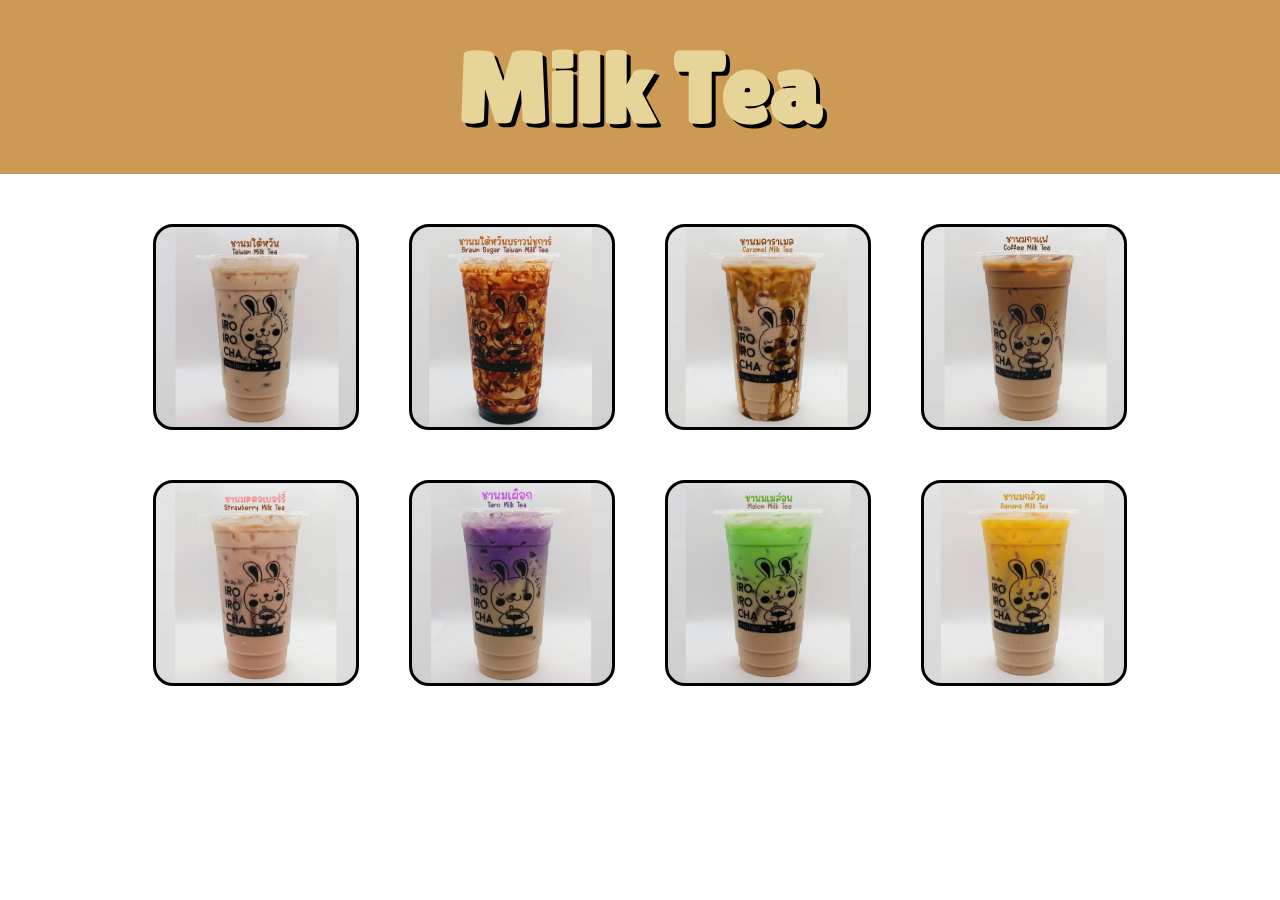
<file: my1stcategory.html>
<!DOCTYPE html>
<html lang="en">
<head>
    <meta charset="UTF-8">
    <meta name="viewport" content="width=device-width, initial-scale=1.0">
    <title>My 1st Category</title>
    <link rel="stylesheet" href="mystyle.css">
</head>
<body class="first-category">

    <h1 class="first-category-header">Milk Tea</h1>

    <div class="product1">
        <div class="taiwan-milk-tea"></div>
        <div class="taiwan-brownsugar"></div>
        <div class="caramel-milk-tea"></div>
        <div class="coffee-milk-tea"></div>
    </div>

    <div class="product2">
        <div class="strawberry-milk-tea"></div>
        <div class="taro-milk-tea"></div>
        <div class="melon-milk-tea"></div>
        <div class="banana-milk-tea"></div>
    </div>
    
</body>
</html>
</file>
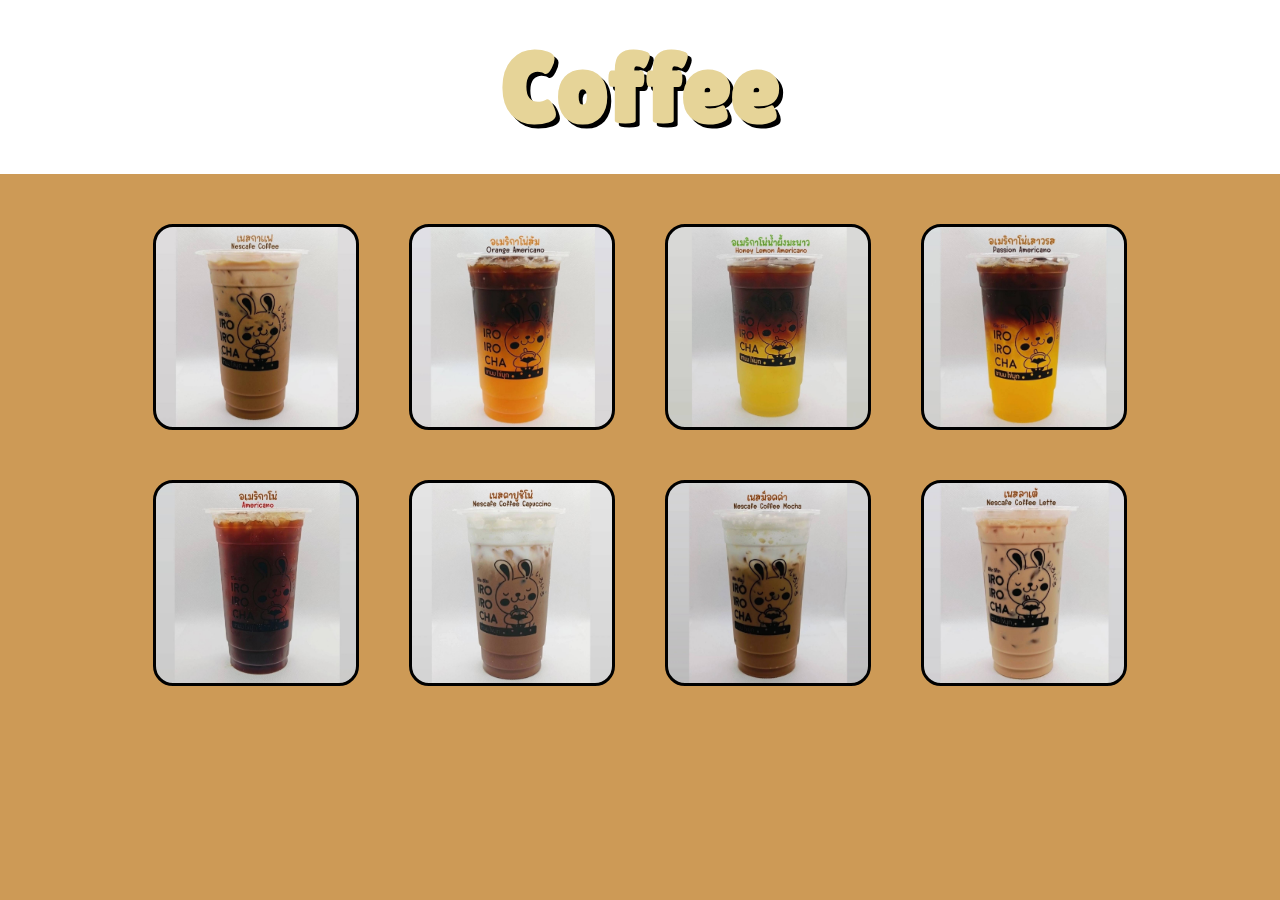
<file: my2ndcategory.html>
<!DOCTYPE html>
<html lang="en">
<head>
    <meta charset="UTF-8">
    <meta name="viewport" content="width=device-width, initial-scale=1.0">
    <title>My 2nd Catgory</title>
    <link rel="stylesheet" href="mystyle.css">
</head>
<body class="second-category">

    <h1 class="second-category-header">Coffee</h1>

    <div class="product1">
        <div class="nescafe-coffee"></div>
        <div class="orange-americano"></div>
        <div class="honey-lemon-americano"></div>
        <div class="passion-americano"></div>
    </div>

    <div class="product2">
        <div class="americano"></div>
        <div class="capuccino"></div>
        <div class="mocha"></div>
        <div class="latte"></div>
    </div>
    
</body>
</html>
</file>
<file: mystyle.css>
@import url('https://fonts.googleapis.com/css2?family=Lilita+One');
@import url('https://fonts.googleapis.com/css2?family=Moirai+One');
@import url('https://fonts.googleapis.com/css2?family=Cherry+Bomb+One');
@import url('https://fonts.googleapis.com/css2?family=Caveat+Brush');
@import url('https://fonts.googleapis.com/css2?family=Zain');
h1 {
    text-align: center;
    font-family: 'Lilita One';
    font-size: 50px;
}

nav {
    display: flex;
    justify-content: center;
    gap: 20px;
    background-color: #cd9a56;
    text-align: center;
    padding: 10px;
    color: white;
    height: 20px;
    font-family: 'Zain';
    font-size: 20px;
}

nav a:hover {
  transform: scale(1.05); 
  transition: 0.2s ease-in-out;
  color: bisque;
}


.header-background {
    background-image: url(resources/header-background.jpg);
    height: 550px;
    background-position: center;
    background-size: cover;
    background-repeat: no-repeat;
}

.text {
    text-align: center;
    position: relative;
    top: 25%; 
    font-family: 'Caveat Brush';
    font-size: 30px;
}

.text2 {
    text-align: center;
    position: relative;
    top: 25%; 
    font-family: 'Cherry Bomb One';
    font-size: 80px;
    text-shadow: 4px 4px 0 black;
    color: #9b6b43;
}

p {
    margin: 0px;
    line-height: 1;
}

.text3 {
    text-align: center;
    position: relative;
    top: 25%;
    margin: 10px;
    font-family: 'Zain';
    font-size: 20px;
}

#about-us {
    background-color: #cd9a56;
    min-height: 260px;
}

.header-about-us {
    text-align: center;
    padding-top: 50px;
    font-family: 'Caveat Brush';
    font-weight: bold;
    font-size: 50px;
    margin-bottom: 0px;
    color: white;
}

.about-us-text {
    text-align: center;
    padding: 50px;
    padding: 0px;
}

.about-us-info {
    font-size: 30px;
    margin: 20px;
    font-family: 'Zain';
    color: white;
}

#video {
    background-color: #cd9a56;
    text-align: center;
    min-height: 600px;
}

video {
    height: 500px;
}

#category-header {
    text-align: center;
    font-family: 'Lilita One';
    font-size: 50px;
    margin: 50px;
}

.milk-tea-title , .coffee-title {
    text-align: center;
    border: solid;
    border-radius: 20px;
    height: 200px;
    width: 200px;
    background-size: 200px;
    background-position: center;
    text-decoration: none;
    transition: transform 0.2s ease-in-out;
}

.milk-tea-title:hover , .coffee-title:hover {
    transform: scale(1.05);
    cursor: pointer;
}

a {
    color: inherit;
    text-decoration: none;
}

.milk-tea-title {
    background-image: url(resources/boba.png);

}

.coffee-title {
    background-image: url(resources/coffee.jpg);
}

.milk-tea-button {
    font-family: 'Lilita One';
    padding: 10px;
    font-size: 25px;
}

.category-item {
    display: flex;
    justify-content: center;
    gap: 50px;
}

img {
    width: 100px;
}

.coffee-button {
    font-family: 'Lilita One';
    padding: 10px;
    font-size: 25px;
}

.category-page {
    height: 400px;
}

.contact {
    background-color: #cd9a56;
    height: 130px;
}

#contact-title {
    text-align: center;
    font-family: 'Lilita One';
    font-size: 30px;
    padding: 20px;
}

.contact-info {
    display: flex;
    justify-content: center;
    gap: 20px;
    text-align: center;
    font-family: 'Zain';
    font-size: 20px;
}

span {
    font-weight: bold;
}


/* my first category page */
.first-category , .second-category {
    text-shadow: 4px 4px 0 black;
    margin: 0px;
}

.first-category-header , .second-category-header {
    color: #e6d498;
    font-size: 100px;
    padding: 30px;
    margin: 0px;
    background-color: #cd9a56;
}

.second-category-header {
    background-color: white;
}

.product1 , .product2 {
    display: flex;
    justify-content: center;
    gap: 50px;
    margin-bottom: 50px;
}
.product1 {
    margin: 50px;
}

.taiwan-milk-tea , .taiwan-brownsugar , .caramel-milk-tea , .coffee-milk-tea , .strawberry-milk-tea , .taro-milk-tea , .melon-milk-tea , .banana-milk-tea {
    border: solid;
    border-radius: 20px;
    height: 200px;
    width: 200px;
    background-color: white;
    background-position: center;
    background-size: cover;
    background-repeat: no-repeat;
    transition: transform 0.2s ease-in-out;
}

.taiwan-milk-tea:hover , .taiwan-brownsugar:hover , .caramel-milk-tea:hover, .coffee-milk-tea:hover , .strawberry-milk-tea:hover , .taro-milk-tea:hover , .melon-milk-tea:hover , .banana-milk-tea:hover {
    transform: scale(1.05);
    cursor: pointer;
}


.taiwan-milk-tea {
    background-image: url(resources/taiwan-milk-tea.png);
}

.taiwan-brownsugar {
    background-image: url(resources/taiwan-brownsugar.png);
}

.caramel-milk-tea {
    background-image: url(resources/caramel-milk-tea.png);
}

.coffee-milk-tea {
    background-image: url(resources/coffee-milk-tea.png);
}

.strawberry-milk-tea {
    background-image: url(resources/strawberry-milk-tea.png);
}

.taro-milk-tea {
    background-image: url(resources/taro-milk-tea.png);
}

.melon-milk-tea {
    background-image: url(resources/melon-milk-tea.png);
}

.banana-milk-tea {
    background-image: url(resources/banana-milk-tea.png);
}

/* my second category page */
.second-category {
    background-color: #cd9a56;
}

.nescafe-coffee , .orange-americano , .honey-lemon-americano , .passion-americano , .americano , .capuccino , .mocha , .latte {
    border: solid;
    border-radius: 20px;
    height: 200px;
    width: 200px;
    background-color: white;
    background-position: center;
    background-size: cover;
    background-repeat: no-repeat;
    transition: transform 0.2s ease-in-out;
}

.nescafe-coffee:hover , .orange-americano:hover , .honey-lemon-americano:hover, .passion-americano:hover , .americano:hover , .capuccino:hover , .mocha:hover , .latte:hover {
    transform: scale(1.05);
    cursor: pointer;
}

.nescafe-coffee {
    background-image: url(resources/nescafe-coffee.png);
}

.orange-americano {
    background-image: url(resources/);
}

.honey-lemon-americano {
    background-image: url(resources/honey-lemon-americano.png);
}

.passion-americano {
    background-image: url(resources/passion-americano.png);
}

.americano {
    background-image: url(resources/americano.png);
}

.capuccino {
    background-image: url(resources/capuccino.png);
}

.mocha {
    background-image: url(resources/mocha.png);
}

.latte {
    background-image: url(resources/latte.png);
}

.orange-americano {
    background-image: url(resources/orange-americano.png);
}
</file>
